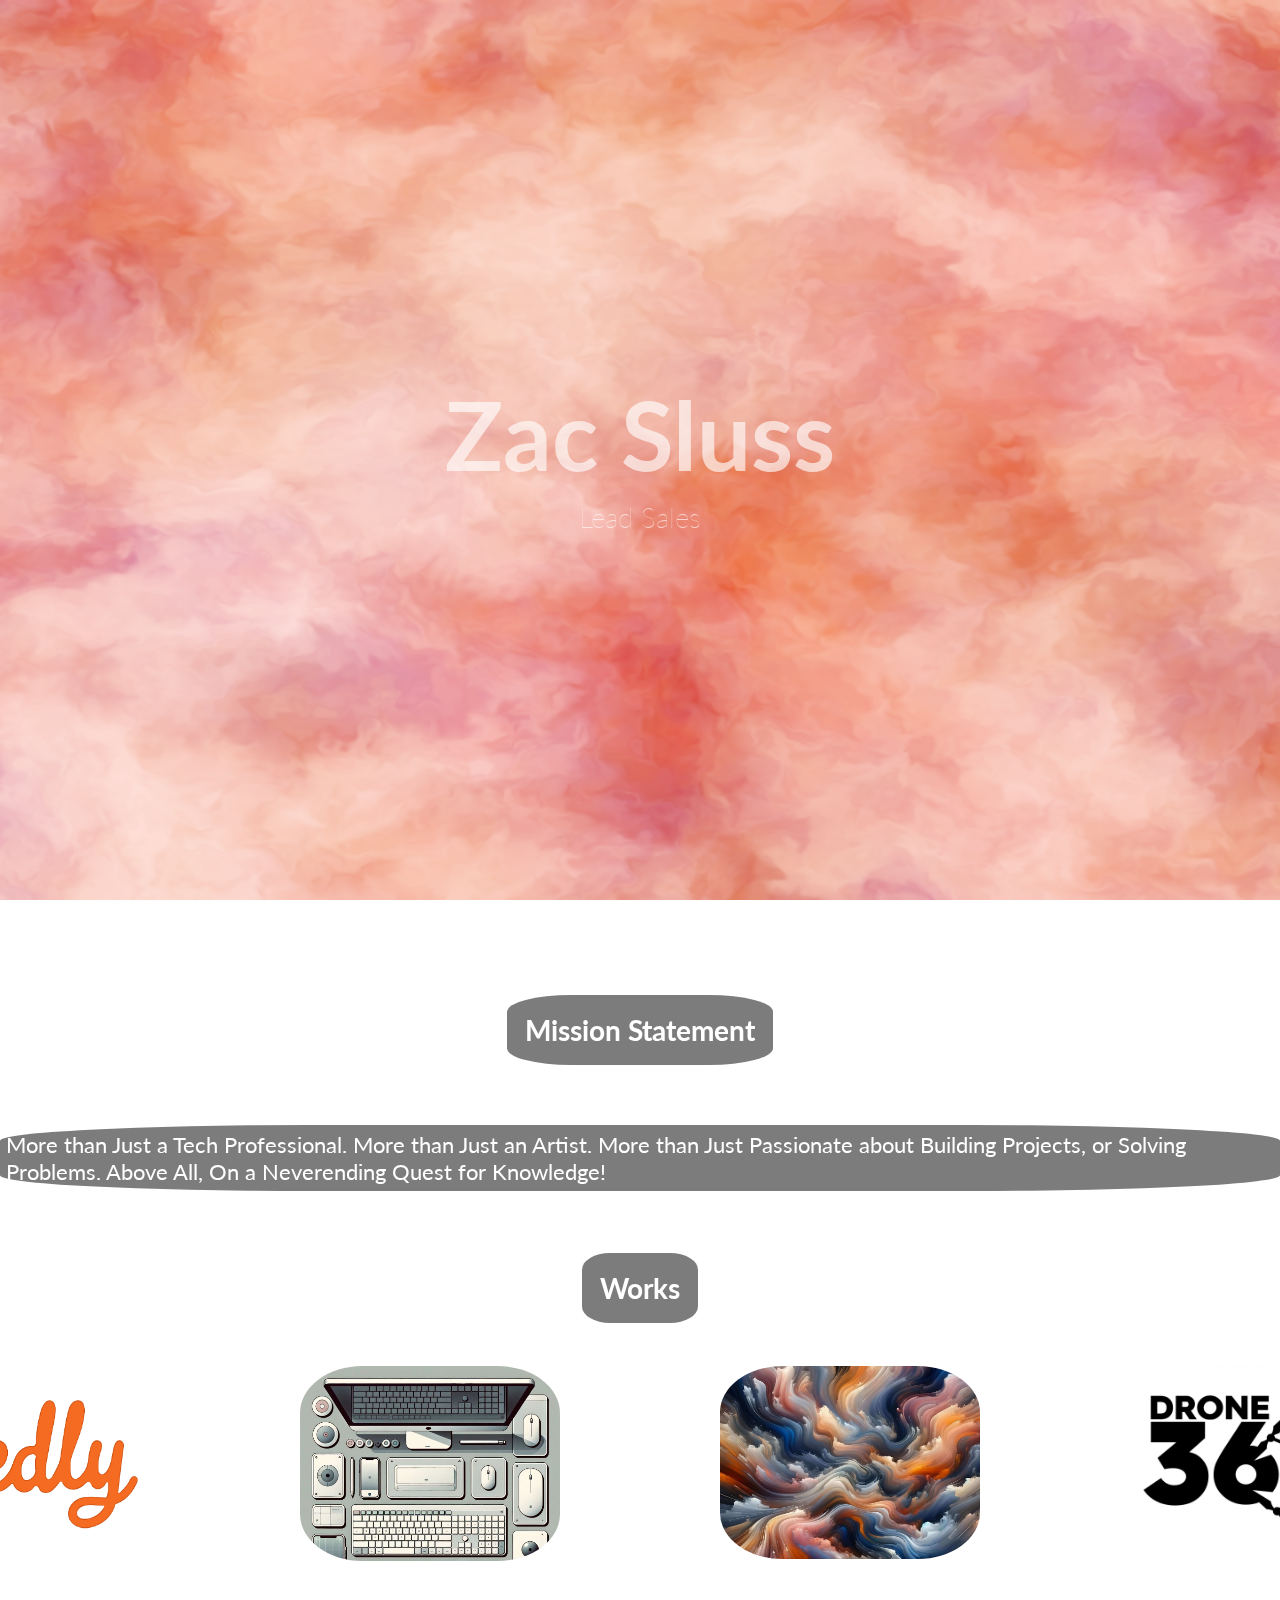
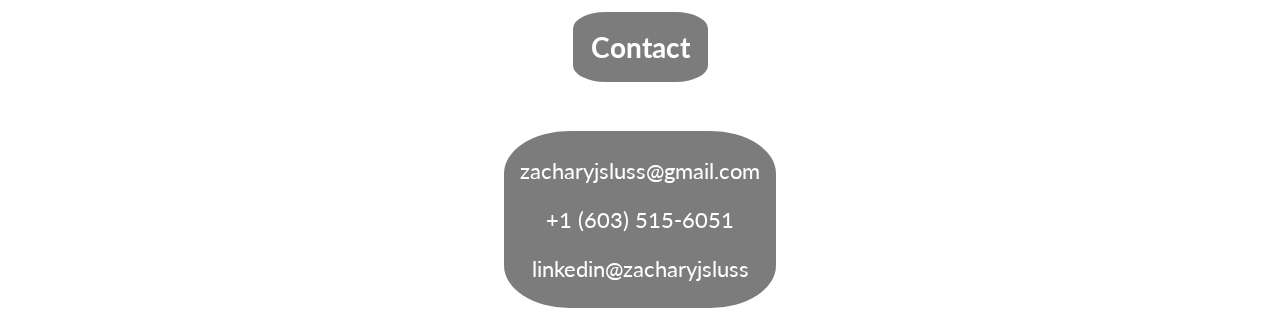
<file: index.html>
<!DOCTYPE html>
<html lang="en">
<head>
  <meta charset="UTF-8">
  <meta name="viewport" content="width=device-width, initial-scale=1.0">
  <meta name="description" content="Zachary Sluss's portfolio designed for showcasing skills.">
  <meta name="author" content="Zachary Sluss">
  <link rel="stylesheet" href="style.css">
  <link href="https://fonts.googleapis.com/css2?family=Lato:wght@300&display=swap" rel="stylesheet">
  <title>Zachary Sluss - Github Portfolio</title>
</head>
<body>
    <div id="loadingSpinner" class="spinner-container" role="status">
      <div class="spinner"></div>
    </div>
  <header id="header" role="banner">
    <div>
      <h1 class="header-title">Zac Sluss</h1>
      <div id="subtitle"></div>
    </div>
    <img id="down-arrow" src="svg/down-arrow.svg" alt="Go to content" role="presentation">
  </header>
  <main role="main">
  <div id="iframe-container">
    <iframe title="3D Design" src="https://my.spline.design/cybernetichuman-a59f7f9cbb1a1f90e6eb3165d75e016c/" loading="lazy"></iframe>
  </div>
  <section id="about-me" class="center-section">
    <div id="section-header">
    <h2>Mission Statement</h2>
  </div>
    <div style="height: 15px;"></div>
    <p class="about-me-text">More than Just a Tech Professional. More than Just an Artist. More than Just Passionate about Building Projects, or Solving Problems. Above All, On a Neverending Quest for Knowledge!</p>
  </section>
  <section id="works" class="center-section">
    <div id="section-header">
    <h2>Works</h2>
    </div>
    <div style="height: 20px;"></div>
    <div class="works-card-container animated-card">
      <div class="works-card">
        <a href="https://www.credly.com/users/zachary_sluss"><img src="images/Certifications.webp" alt="Certifications" loading="lazy"></a>
        <a href="https://www.credly.com/users/zachary_sluss"><span class="overlay-text">Certifications</span></a>
      </div>
      <div class="works-card">
        <a href="A.I. and Technology.html"><img src="images/Tech1.webp" alt="A.I. & Technology" loading="lazy"></a>
        <a href="A.I. and Technology.html"><span class="overlay-text">A.I. & Tech</span></a>
      </div>
      <div class="works-card">
        <a href="Art-and-Design.html"><img src="images/Art1.webp" alt="Art & Design" loading="lazy"></a>
        <a href="Art-and-Design.html"><span class="overlay-text">Art & Design</span></a>
      </div>
      <div class="works-card">
        <a href="Drone 360 Aerial Photography.html"><img src="images/Drone 360 Aerial Photography & Adobe CS.webp" alt="Drone 360" loading="lazy"></a>
        <a href="Drone 360 Aerial Photography.html"><span class="overlay-text">Drone 360°</span></a>
      </div>
    </div>
  </section>
  <section id="contact-section" class="center-section" aria-labelledby="contactHeader">
    <div id="section-header">
    <h2 id="contactHeader">Contact</h2>
    </div>
    <div style="height: 25px;"></div>
    <div class="contact-wrapper">
      <div class="contact-text-container">
        <p class="contact-text"><a href="mailto:zacharyjsluss@gmail.com">zacharyjsluss@gmail.com</a></p>
        <p class="contact-text"><a href="tel:+16035156051">+1 (603) 515-6051</a></p>
        <p class="contact-text"><a href="https://www.linkedin.com/in/zacharyjsluss/" target="_blank">linkedin@zacharyjsluss</a></p>
      </div>
    </div>
    <div style="height: 10px;"></div>
  </section>
  </main>
  <script src="three.r134.min.js"></script>
  <script src="vanta.fog.min.js"></script>
  <script src="vanta.clouds.min.js"></script>
  <script src="script.js"></script>
</body>
</html>
</file>
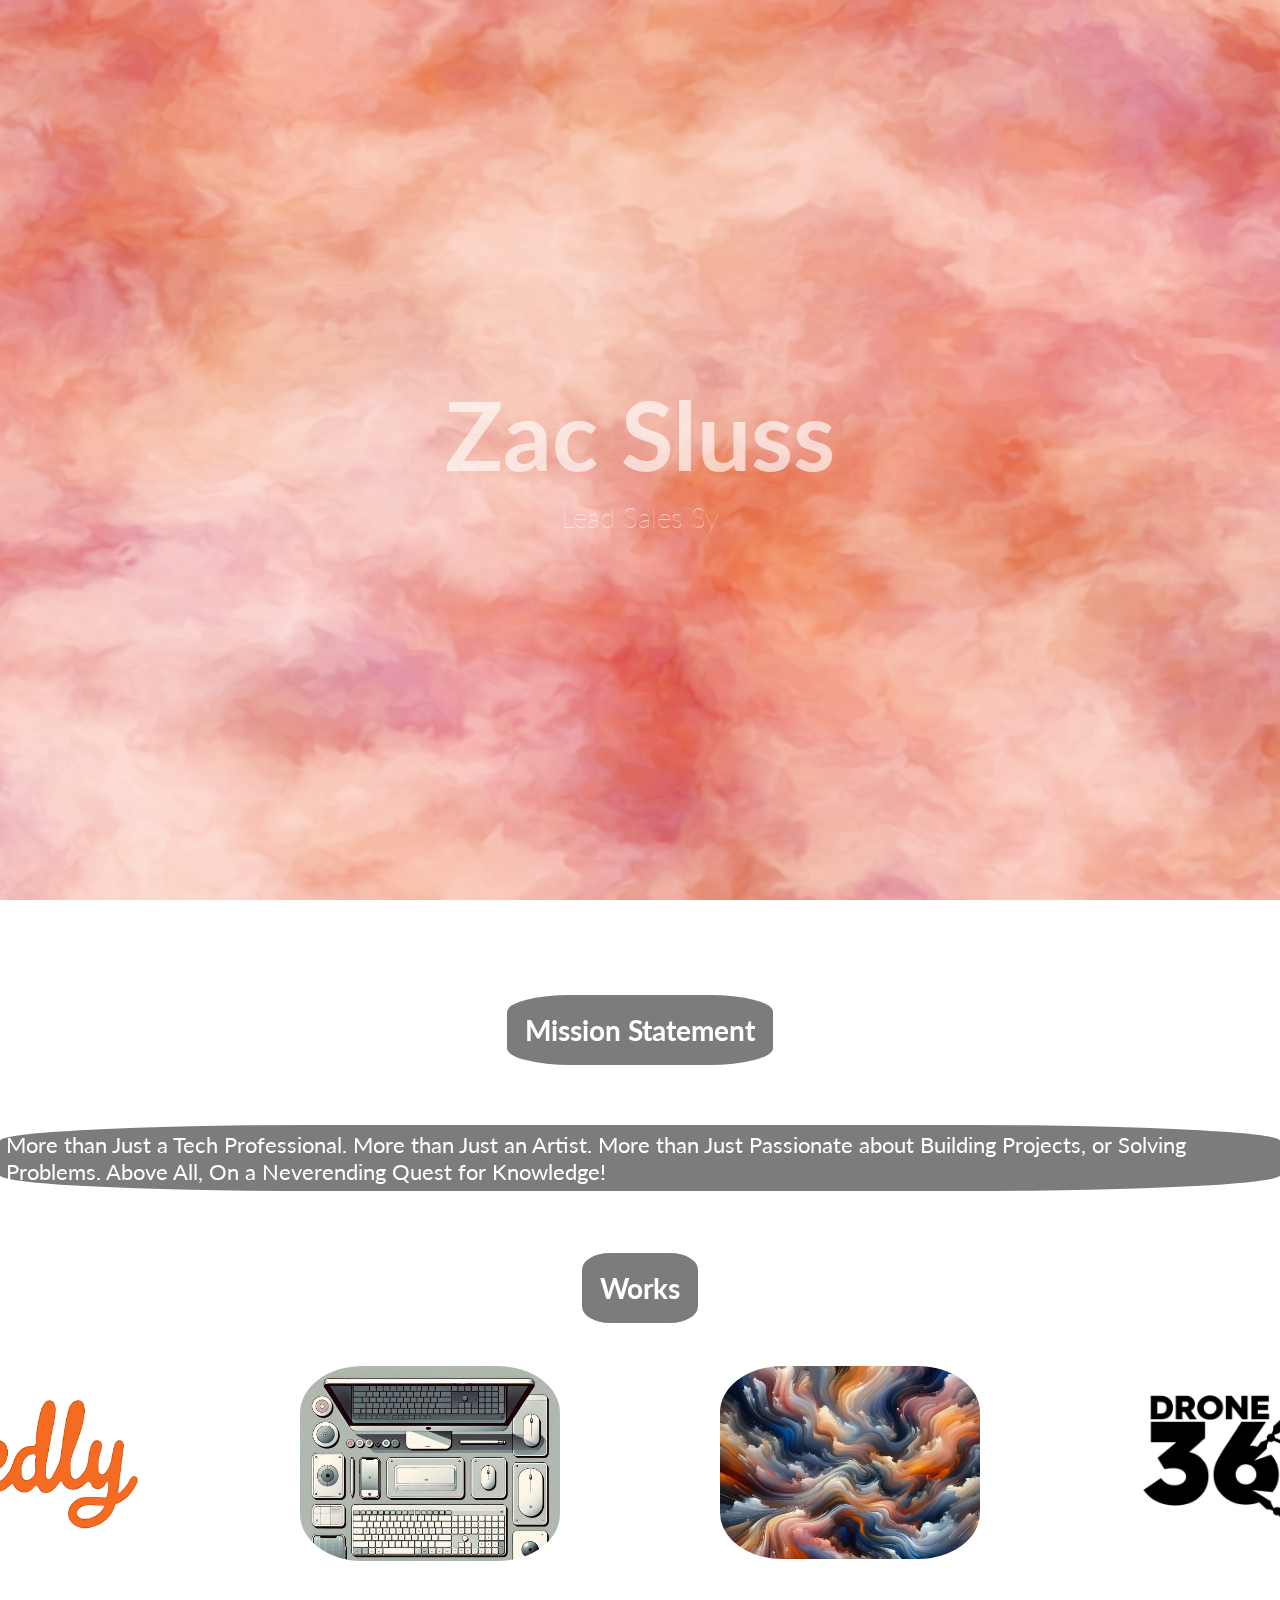
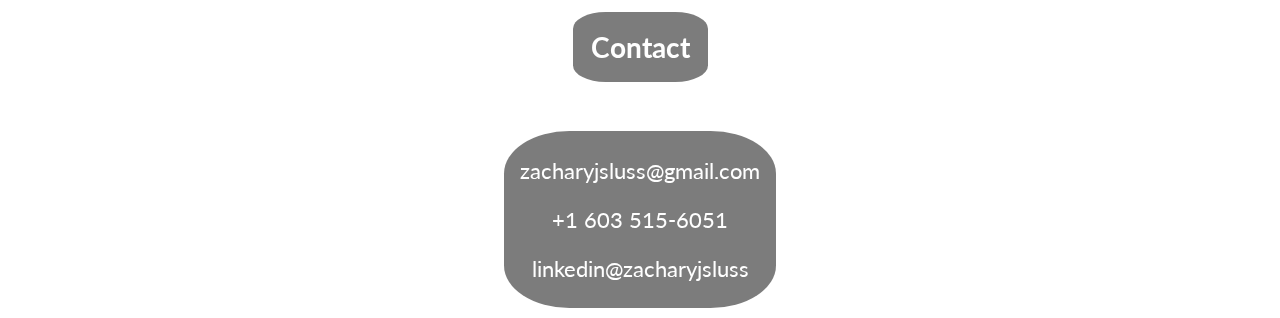
<file: Index.html>
<!DOCTYPE html>
<html lang="en">
<head>
  <meta charset="UTF-8">
  <meta name="viewport" content="width=device-width, initial-scale=1.0">
  <meta name="description" content="Zachary Sluss's portfolio designed for showcasing skills.">
  <meta name="author" content="Zachary Sluss">
  <!-- Link to the external stylesheet -->
  <link rel="stylesheet" href="style.css">
  <link href="https://fonts.googleapis.com/css2?family=Lato:wght@300&display=swap" rel="stylesheet">
  <!-- Title for the webpage displayed in browser tabs -->
  <title>Zachary Sluss - Github Portfolio</title>
</head>
<body>
    <!-- Loading Spinner Container -->
    <div id="loadingSpinner" class="spinner-container">
      <div class="spinner"></div>
    </div>
  <header id="header">
    <!-- Your header content here -->
    <div>
      <h1 class="header-title">Zac Sluss</h1>
      <div id="subtitle"></div>
    </div>
    <img id="down-arrow" src="svg/down-arrow.svg" alt="Down Arrow">
  </header>
  <!-- Container for the iframe, used to display an external web page -->
  <div id="iframe-container">
    <iframe src="https://my.spline.design/cybernetichuman-a59f7f9cbb1a1f90e6eb3165d75e016c/" loading="lazy"></iframe>
  </div>
    <!-- About Me/Mission Statement Section -->
  <section id="about-me" class="center-section">
    <!-- Section title -->
    <div id="section-header">
    <h2>Mission Statement</h2>
  </div>
    <!-- Your content here -->
    <div style="height: 15px;"></div>
    <p class="about-me-text">More than Just a Tech Professional. More than Just an Artist. More than Just Passionate about Building Projects, or Solving Problems. Above All, On a Neverending Quest for Knowledge!</p>
  </section>
  <!-- Works Section -->
  <section id="works" class="center-section">
    <!-- Section title -->
    <div id="section-header">
    <h2>Works</h2>
  </div>
    <!-- Container for a list of works or projects with animated cards -->
    <div style="height: 20px;"></div>
    <div class="works-card-container animated-card">
      <!-- Individual cards displaying works/projects -->
      <div class="works-card">
        <a href="https://www.credly.com/users/zachary_sluss"><img src="images/Certifications.webp" alt="Certifications" loading="lazy"></a>
        <a href="https://www.credly.com/users/zachary_sluss"><span class="overlay-text">Certifications</span></a>
      </div>
      <div class="works-card">
        <a href="A.I. and Technology.html"><img src="images/Tech1.webp" alt="A.I. & Technology" loading="lazy"></a>
        <a href="A.I. and Technology.html"><span class="overlay-text">A.I. & Tech</span></a>
      </div>
      <div class="works-card">
        <a href="Art-and-Design.html"><img src="images/Art1.webp" alt="Art & Design" loading="lazy"></a>
        <a href="Art-and-Design.html"><span class="overlay-text">Art & Design</span></a>
      </div>
      <div class="works-card">
        <a href="Drone 360 Aerial Photography.html"><img src="images/Drone 360 Aerial Photography & Adobe CS.webp" alt="Drone 360" loading="lazy"></a>
        <a href="Drone 360 Aerial Photography.html"><span class="overlay-text">Drone 360°</span></a>
      </div>
    </div>
  </section>
  <!-- Contact Section -->
  <section id="contact-section" class="center-section">
    <!-- Section title -->
    <div id="section-header">
    <h2>Contact</h2>
  </div>
    <!-- Your content here -->
    <div style="height: 25px;"></div>
    <div class="contact-wrapper">
      <div class="contact-text-container">
        <p class="contact-text"><a href="mailto:zacharyjsluss@gmail.com">zacharyjsluss@gmail.com</a></p>
        <p class="contact-text"><a href="tel:+16035156051">+1 603 515-6051</a></p>
        <p class="contact-text"><a href="https://www.linkedin.com/in/zacharyjsluss/" target="_blank">linkedin@zacharyjsluss</a></p>
      </div>
    </div>
    <div style="height: 10px;"></div>
  </section>
    <!-- Include external JavaScript libraries and your custom script -->
    <script src="three.r134.min.js"></script>
    <script src="vanta.fog.min.js"></script>
    <script src="vanta.clouds.min.js"></script>
    <script src="script.js"></script>
</body>
</html>
</file>
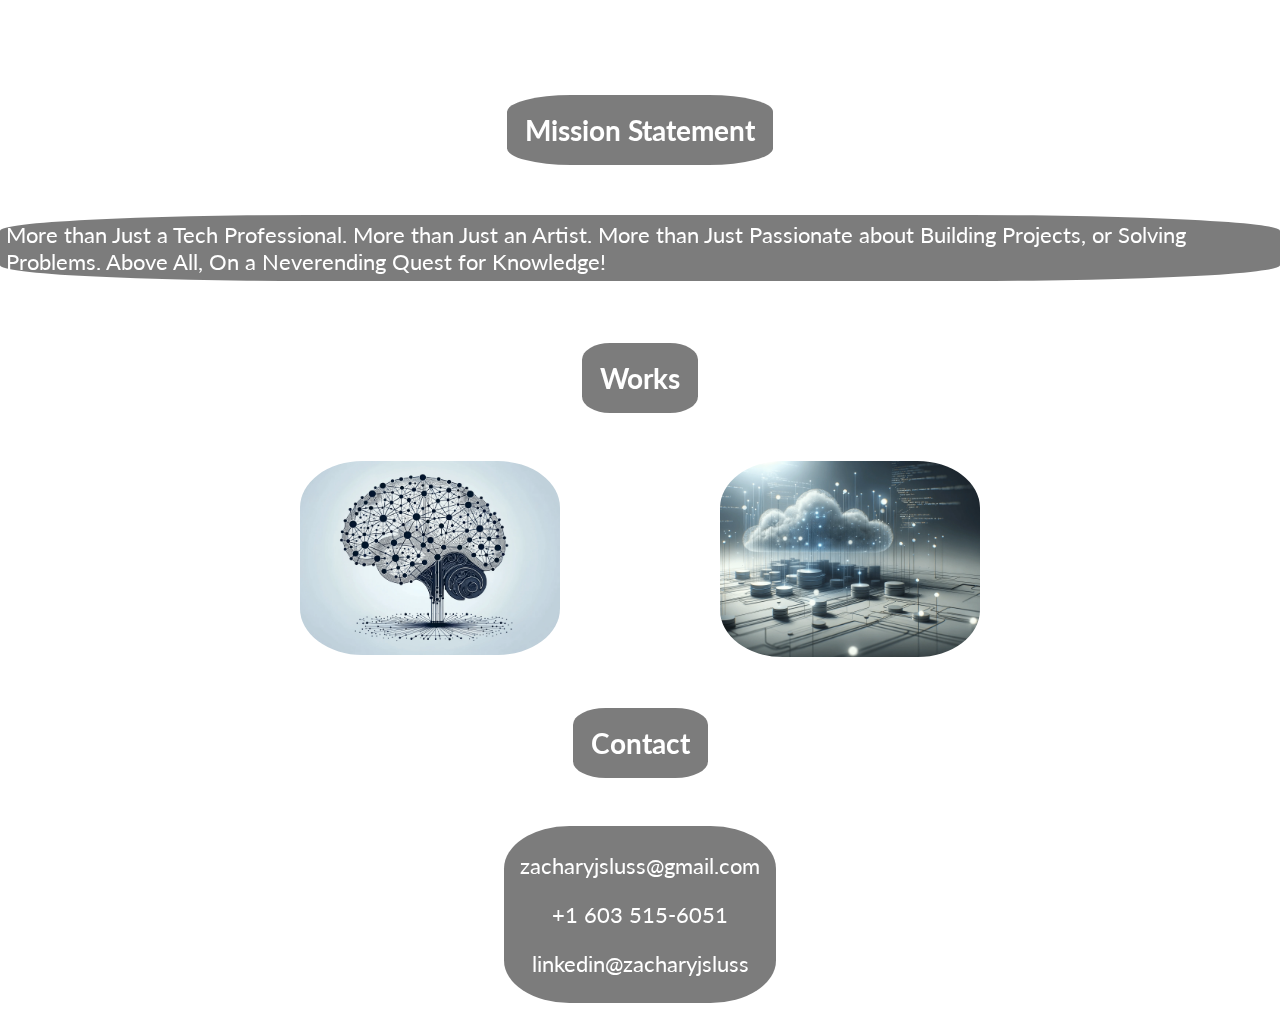
<file: A.I. and Technology.html>
<!DOCTYPE html>
      <html lang="en">
      <head>
        <meta charset="UTF-8">
        <meta name="viewport" content="width=device-width, initial-scale=1.0">
        <meta name="description" content="Zachary Sluss's portfolio designed for showcasing skills.">
        <meta name="author" content="Zachary Sluss">
        <!-- Link to the external stylesheet -->
        <link rel="stylesheet" href="style.css">
        <link href="https://fonts.googleapis.com/css2?family=Lato:wght@300&display=swap" rel="stylesheet">
        <!-- Title for the webpage displayed in browser tabs -->
        <title>Zachary Sluss - Github Portfolio</title>
      </head>
      <body>
          <!-- Loading Spinner Container -->
          <div id="loadingSpinner" class="spinner-container">
            <div class="spinner"></div>
          </div>
        <!-- Container for the iframe, used to display an external web page -->
        <div id="iframe-container">
          <iframe src="https://my.spline.design/galaxyrollercoaster-128ea4076f736459ce83e5cf7edd5cfa/" allow="accelerometer; autoplay; encrypted-media; gyroscope; picture-in-picture"></iframe>
        </div>
          <!-- About Me/Mission Statement Section -->
        <section id="about-me" class="center-section">
          <!-- Section title -->
          <div id="section-header">
          <h2>Mission Statement</h2>
        </div>
          <!-- Your content here -->
          <div style="height: 5px;"></div>
          <p class="about-me-text">More than Just a Tech Professional. More than Just an Artist. More than Just Passionate about Building Projects, or Solving Problems. Above All, On a Neverending Quest for Knowledge!</p>
        </section>
        <!-- Works Section -->
        <section id="works" class="center-section">
          <!-- Section title -->
          <div id="section-header">
          <h2>Works</h2>
        </div>
          <!-- Container for a list of works or projects with animated cards -->
          <div style="height: 25px;"></div>
          <div class="works-card-container animated-card">
            <!-- Individual cards displaying works/projects -->
            <div class="works-card">
              <a href="https://www.drive.google.com/drive/folders/1v-1Ce2hVIsn5dIwpV8wD7068f3Hv5qcM?usp=drive_link"><img src="images/ai.webp" alt="AI/ML For You" loading="lazy"></a>
              <a href="https://www.drive.google.com/drive/folders/1v-1Ce2hVIsn5dIwpV8wD7068f3Hv5qcM?usp=drive_link"><span class="overlay-text">AI (Try Me!)</span></a>
            </div>
            <div class="works-card">
              <a href="https://www.github.com/Zacsluss/Portfolio"><img src="images/backend.webp" alt="Website Backend" loading="lazy"></a>
              <a href="https://www.github.com/Zacsluss/Portfolio"><span class="overlay-text">Website Backend</span></a>
            </div>
            </div>
          </div>
        </section>
        <!-- Contact Section -->
        <section id="contact-section" class="center-section">
          <!-- Section title -->
          <div id="section-header">
          <h2>Contact</h2>
        </div>
          <!-- Your content here -->
          <div style="height: 25px;"></div>
          <div class="contact-wrapper">
            <div class="contact-text-container">
              <p class="contact-text"><a href="mailto:zacharyjsluss@gmail.com">zacharyjsluss@gmail.com</a></p>
              <p class="contact-text"><a href="tel:+16035156051">+1 603 515-6051</a></p>
              <p class="contact-text"><a href="https://www.linkedin.com/in/zacharyjsluss/" target="_blank">linkedin@zacharyjsluss</a></p>
            </div>
          </div>
          <div style="height: 10px;"></div>
        </section>
          <!-- Include external JavaScript libraries and your custom script -->
          <script src="three.r134.min.js"></script>
          <script src="vanta.fog.min.js"></script>
          <script src="vanta.clouds.min.js"></script>
          <script src="script.js"></script>
      </body>
      </html>
</file>
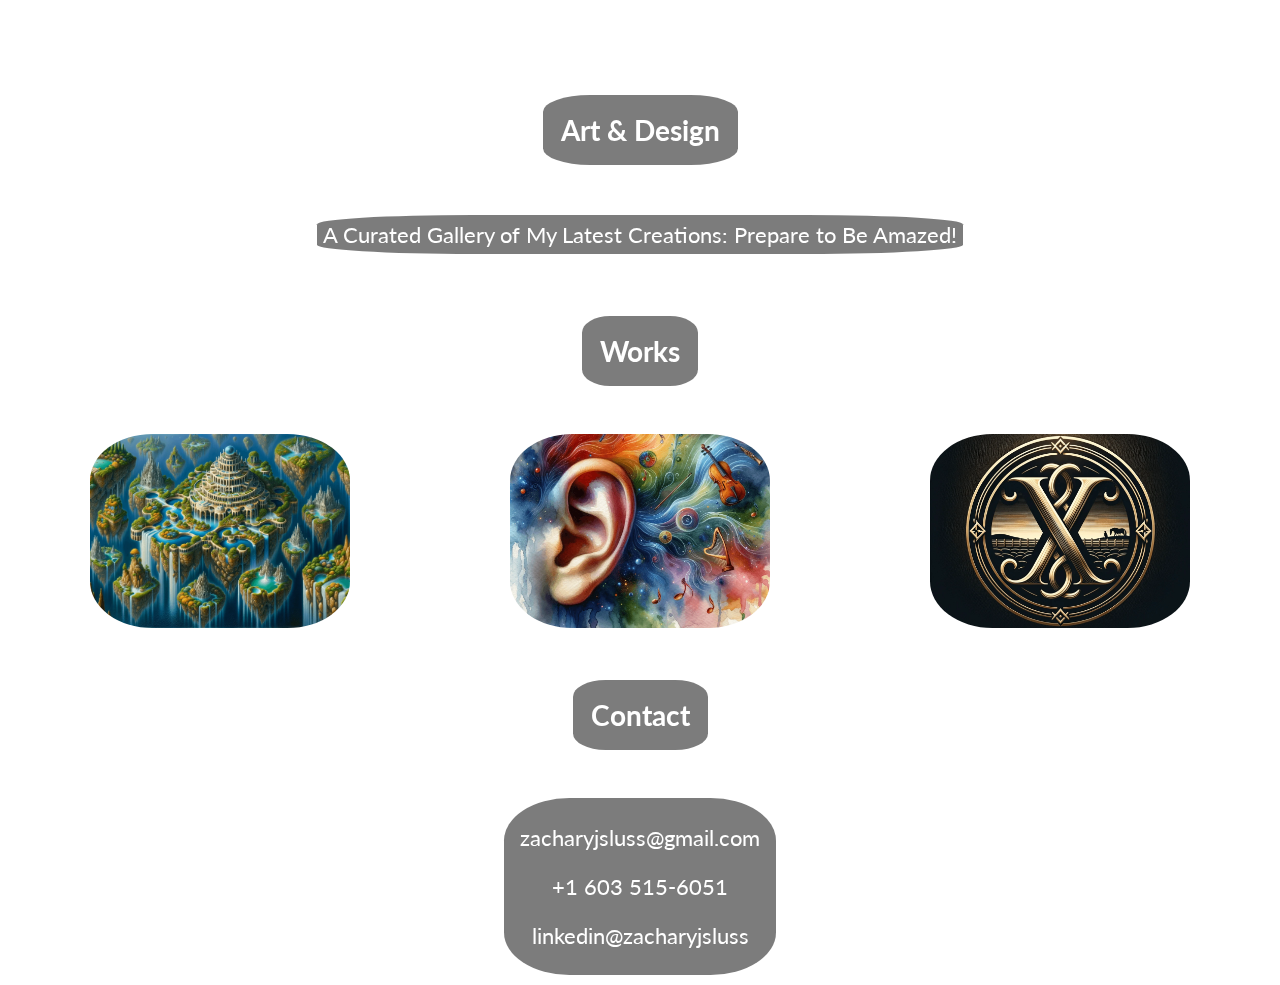
<file: Art-and-Design.html>
<!DOCTYPE html>
        <html lang="en">
        <head>
          <meta charset="UTF-8">
          <meta name="viewport" content="width=device-width, initial-scale=1.0">
          <meta name="description" content="Zachary Sluss's portfolio designed for showcasing skills.">
          <meta name="author" content="Zachary Sluss">
          <!-- Link to the external stylesheet -->
          <link rel="stylesheet" href="style.css">
          <link href="https://fonts.googleapis.com/css2?family=Lato:wght@300&display=swap" rel="stylesheet">
          <!-- Title for the webpage displayed in browser tabs -->
          <title>Zachary Sluss - Github Portfolio</title>
        </head>
        <body>
            <!-- Loading Spinner Container -->
            <div id="loadingSpinner" class="spinner-container">
              <div class="spinner"></div>
            </div>
                    <!-- Container for the iframe, used to display an external web page -->
          <div id="iframe-container">
            <iframe src="https://my.spline.design/nucleus-ec0fb0caf5aff8759774b469e84f6754/" allow="accelerometer; autoplay; encrypted-media; gyroscope; picture-in-picture"></iframe>
          </div>
            <!-- About Me/Mission Statement Section -->
          <section id="about-me" class="center-section">
            <!-- Section title -->
            <div id="section-header">
            <h2>Art & Design</h2>
          </div>
            <!-- Your content here -->
            <div style="height: 5px;"></div>
            <p class="about-me-text">A Curated Gallery of My Latest Creations: Prepare to Be Amazed! </p>
          </section>
          <!-- Works Section -->
          <section id="works" class="center-section">
            <!-- Section title -->
            <div id="section-header">
            <h2>Works</h2>
          </div>
            <!-- Container for a list of works or projects with animated cards -->
            <div style="height: 25px;"></div>
            <div class="works-card-container animated-card">
              <!-- Individual cards displaying works/projects -->
              <div class="works-card">
                <a href="https://www.deviantart.com/theoryart777"><img src="images/images.webp" alt="Images" loading="lazy"></a>
                <a href="https://www.deviantart.com/theoryart777"><span class="overlay-text">Images</span></a>
              </div>
              <div class="works-card">
                <a href="https://www.drive.google.com/drive/folders/1NL4QQjw1QPXtkJeMAn-AAxqWBEvDbrGd?usp=sharing"><img src="images/music.webp" alt="Music" loading="lazy"></a>
                <a href="https://www.drive.google.com/drive/folders/1NL4QQjw1QPXtkJeMAn-AAxqWBEvDbrGd?usp=sharing"><span class="overlay-text">Music</span></a>
              </div>
              <div class="works-card">
                <a href="https://www.drive.google.com/drive/folders/1giTNNrjznLS9RILHq9C9vCQQjWxCYgxD?usp=sharing"><img src="images/digitaldesign.webp" alt="Digital Design" loading="lazy"></a>
                <a href="https://www.drive.google.com/drive/folders/1giTNNrjznLS9RILHq9C9vCQQjWxCYgxD?usp=sharing"><span class="overlay-text">Digital Design</span></a>
              </div>
            </div>
          </section>
          <!-- Contact Section -->
          <section id="contact-section" class="center-section">
            <!-- Section title -->
            <div id="section-header">
            <h2>Contact</h2>
          </div>
            <!-- Your content here -->
            <div style="height: 25px;"></div>
            <div class="contact-wrapper">
              <div class="contact-text-container">
                <p class="contact-text"><a href="mailto:zacharyjsluss@gmail.com">zacharyjsluss@gmail.com</a></p>
                <p class="contact-text"><a href="tel:+16035156051">+1 603 515-6051</a></p>
                <p class="contact-text"><a href="https://www.linkedin.com/in/zacharyjsluss/" target="_blank">linkedin@zacharyjsluss</a></p>
              </div>
            </div>
            <div style="height: 10px;"></div>
          </section>
            <!-- Include external JavaScript libraries and your custom script -->
            <script src="three.r134.min.js"></script>
            <script src="vanta.fog.min.js"></script>
            <script src="vanta.clouds.min.js"></script>
            <script src="script.js"></script>
        </body>
        </html>
</file>
<file: style.css>
/* Loading Spinner Styles */
.spinner-container {
  position: fixed;
  width: 100%;
  height: 100%;
  background: rgba(255, 255, 255, 0.8);
  z-index: 9999; 
}

.spinner {
  border: 5px solid rgba(0, 0, 0, 0.1);
  border-radius: 50%;
  border-top: 5px solid #000;
  width: 50px;
  height: 50px;
  animation: spin 1s linear infinite;
  position: absolute;
  top: 50%;
  left: 50%;
  margin-top: -25px;
  margin-left: -25px;
}

@keyframes spin {
  0% { transform: rotate(0deg); }
  100% { transform: rotate(360deg); }
}

a {
  text-decoration: none;
  color: inherit;
}

/* Header Styles */
#header {
  display: flex;
  flex-direction: column;
  align-items: center;
  justify-content: center;
  height: 100vh;
  min-height: 100vh;
  text-align: center;
  font-size: 48px;
  font-weight: 100;
  color: rgba(255, 255, 255, 0.637);
}

#subtitle {
  font-size: 28px;
  position: relative;
  top: -55px;
}

#section-header h2 {
  font-size: 28px;
  background-color: rgba(0, 0, 0, 0.514);
  border-radius: 24%;
  padding: 18px;
}

/* About Me Section */
.about-me-text {
  font-size: 22px;
  color: #fff;
  background-color: rgba(0, 0, 0, 0.514);
  border-radius: 24%;
  padding: 6px;
}

/* Contact Section */
.contact-text-container {
  text-align: center;
  background-color: rgba(0, 0, 0, 0.514);
  border-radius: 24%;
  padding: 4px;
  padding-left: 16px;
  padding-right: 16px;
  display: inline-block;
}

.contact-text {
  font-size: 22px;
  color: #fff;
}

.contact-wrapper {
  text-align: center;
}

body {
  font-family: 'Lato', Arial, sans-serif;
  margin: 0;
  padding: 0;
  color: #ffffffe8;
}

nav {
  position: fixed;
  top: 0;
  right: 0;
  z-index: 100;
}

.works-card img-title {
  display: none;
  position: relative;
  top: 50%;
  left: 50%;
  font-size: 14px;
  color: #fff;
  background-color: rgba(66, 64, 64, 0.315);
  width: 100%;
  height: 100%;
  border-radius: 0;
  padding: 3px;
}

.works-card img {
  object-position: center;
  max-width: 260px;
  max-height: 200px;
  border-radius: 24%;
  vertical-align: center;
}

.works-card-container {
  gap: 10em;
  display: flex;
  flex-wrap: nowrap;
  justify-content: space-between;
}

.works-card {
  position: relative;
  width: auto;
  max-width: 260px;
  background-color: #00000000;
  text-align: center;
  flex: 0 0 auto;
  border-radius: 24%;
  display: flex;
}

.works-card:hover {
  transform: scale(1.6);
  transition: all 1.8s ease;
}

.works-card:not(:hover) {
  transform: scale(1);
  transition: all 1.8s ease;
}

.overlay-text {
  position: absolute;
  top: 50%;
  left: 50%;
  transform: translate(-50%, -50%);
  opacity: 0;
  transition: opacity 0.3s ease;
  color: #ffffff;
  background-color: rgba(0, 0, 0, 0.514);
  border-radius: 100%;
  padding: 9px;
  font-size: 130%;
}

.works-card:hover .overlay-text {
  opacity: 1;
}

#about-me {
  margin-top: calc(8vh);
  margin-bottom: calc(1vh);
}

#works {
  margin-top: calc(1em);
  margin-bottom: calc(1vh + 1em);
}

#contact {
  margin-top: calc(1em);
  margin-bottom: calc(2vh + 1em);
}

.center-section {
  display: flex;
  justify-content: center;
  align-items: center;
  flex-direction: column;
}

#section-header {
  font-size: 20px;
  color: white;
  font-family: 'Lato', sans-serif;
}

#iframe-container {
  position: fixed;
  top: 0;
  left: 0;
  width: 100%;
  height: 100%;
  z-index: -1;
}

#iframe-container iframe {
  position: absolute;
  top: 0;
  left: 0;
  width: 100%;
  height: 100%;
  border: none;
}

#vanta-bg {
  position: absolute;
  top: 0;
  left: 0;
  width: 100%;
  height: 100%;
  z-index: -1;
}

#down-arrow {
  margin-top: 25px;
  width: 4%;
  height: auto;
  position: absolute;
  bottom: 1px;
  left: 50%;
  transform: translateX(-50%);
  opacity: 0;
  transition: opacity 3s ease-in-out;
}

/* Media Queries for Mobile Optimization */
@media only screen and (max-width: 480px) {
  #header { font-size: 24px; }
  #subtitle { font-size: 18px; }
  
  #section-header h2 { font-size: 18px; }
  .about-me-text, .contact-text { font-size: 14px; }
  
  .works-card img { max-width: 100px; max-height: 75px; }
  .works-card { max-width: 120px; }
  .works-card-container { flex-wrap: wrap; justify-content: center; }
  
  .works-card:hover { transform: none; transition: none; }
}
</file>
